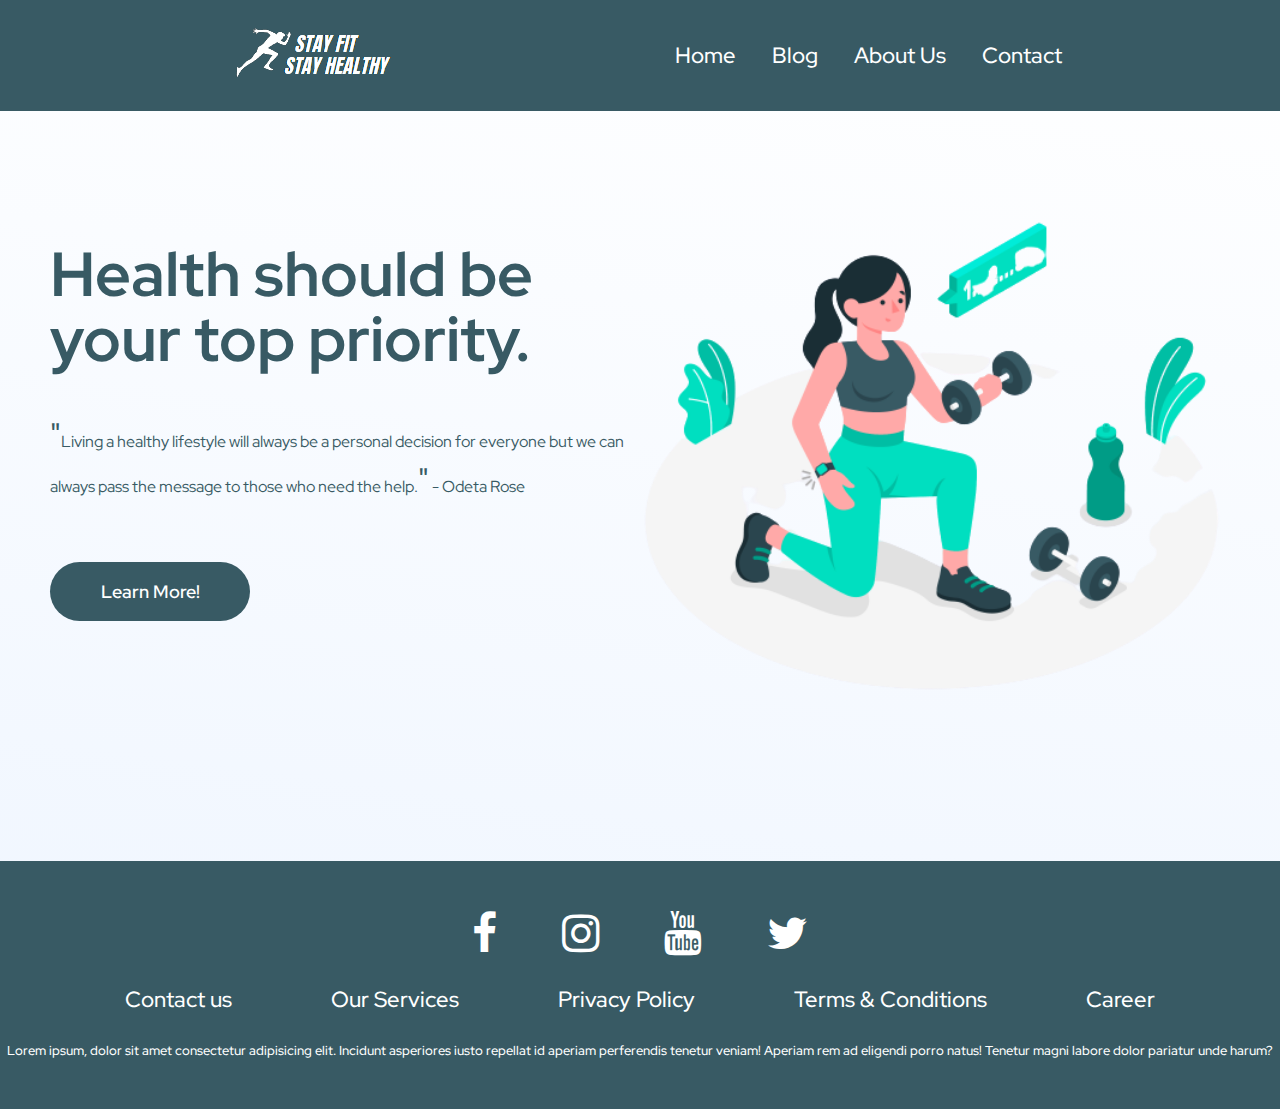
<file: index.html>
<!DOCTYPE html>
<html>
<head>
    <meta name="viewport" content="width=device-width, initial-scale=1.0">
    <title>Stay Fit, Stay Healthy</title>
    <link rel="stylesheet" type="text/css" href="style.css">
    <link rel="stylesheet" href="https://cdnjs.cloudflare.com/ajax/libs/font-awesome/4.7.0/css/font-awesome.min.css">
    <link rel="shortcut icon" type="image/jpg" href="./imgs/web-ico.png"/>
</head>
    <body>       
        <div id="header">
            <a href="index.html"><img  src="imgs/logo2.png" class="logo"> </a>
            <ul class="desktop-navbar">
                <li><a href="index.html" class="nav active">Home</a></li>
                <li><a href="blog.html" class="nav">Blog</a></li>
                <li><a href="aboutus.html" class="nav">About Us</a></li>
                <li><a href="contact.html" class="nav">Contact</a></li>
            </ul>
        </div>

        <div class="content-section intro-section">
            <img src="./imgs/exercise-vector.png" class="hero" alt="">
            <div class="intro-content content">
                <h1>Health should be your top priority.</h1>
                <p><span>"</span>Living a healthy lifestyle will always be a personal decision for everyone but we can always pass the message to those who need the help.<span>"</span> - Odeta Rose</p>
                <button class="b-button">Learn More!</button>
            </div>
        </div>

        <footer>
            <div class="footer">
                <div class="row">
                    <a href="#"><i class="fa fa-facebook"></i></a>
                    <a href="#"><i class="fa fa-instagram"></i></a>
                    <a href="#"><i class="fa fa-youtube"></i></a>
                    <a href="#"><i class="fa fa-twitter"></i></a>
                </div>
            
                <div class="row">
                    <ul>
                        <li><a href="#">Contact us</a></li>
                        <li><a href="#">Our Services</a></li>
                        <li><a href="#">Privacy Policy</a></li>
                        <li><a href="#">Terms & Conditions</a></li>
                        <li><a href="#">Career</a></li>
                    </ul>
                </div>
            
                <div class="row">
                    Lorem ipsum, dolor sit amet consectetur adipisicing elit. Incidunt asperiores iusto repellat id aperiam perferendis tenetur veniam! Aperiam rem ad eligendi porro natus! Tenetur magni labore dolor pariatur unde harum? 
                </div>
            </div>
        </footer>
        
    </body>
</html>
</file>
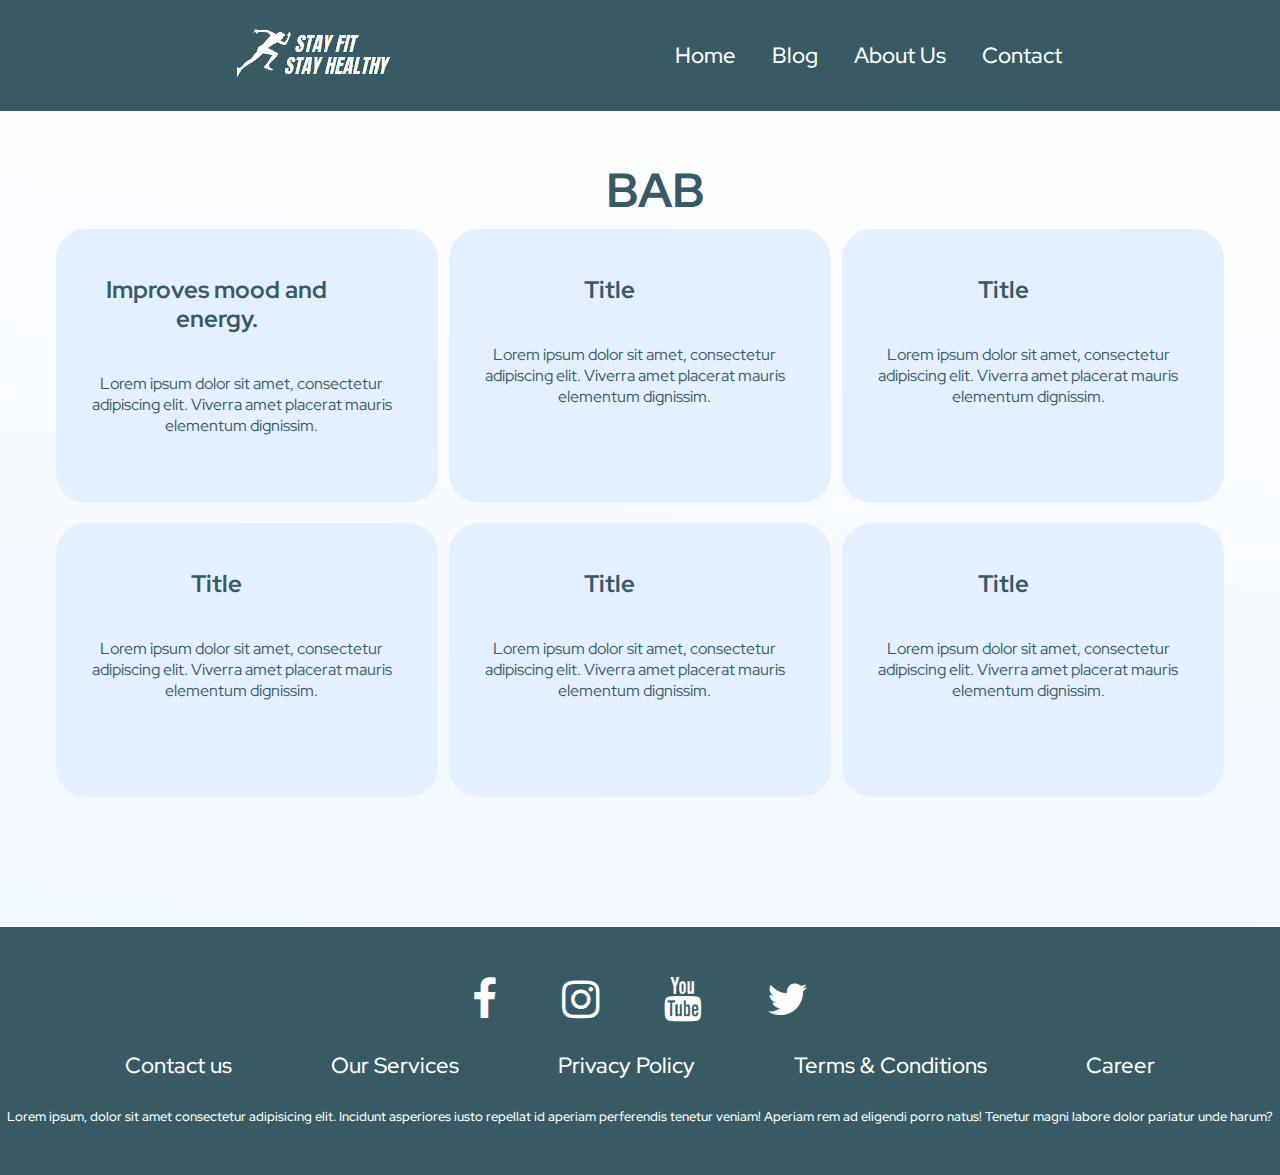
<file: aboutus.html>
<!DOCTYPE html>
<html>
<head>
    <meta name="viewport" content="width=device-width, initial-scale=1.0">
    <title>Stay Fit, Stay Healthy</title>
    <link rel="stylesheet" type="text/css" href="style.css">
    <link rel="stylesheet" href="https://cdnjs.cloudflare.com/ajax/libs/font-awesome/4.7.0/css/font-awesome.min.css">
    <link rel="shortcut icon" type="image/jpg" href="./imgs/web-ico.png"/>
</head>
    <body>       
        <div id="header">
            <a href="index.html"><img  src="./imgs/logo2.png" class="logo"> </a>
            <ul class="desktop-navbar">
                <li><a href="index.html" class="nav">Home</a></li>
                <li><a href="blog.html" class="nav">Blog</a></li>
                <li><a href="aboutus.html" class="nav active">About Us</a></li>
                <li><a href="contact.html" class="nav">Contact</a></li>
            </ul>
        </div>

        <div class="content-section benefits-section">
            <div class="content benefits-content">
                <h3>BAB</h3>
                <div class="benefits-boxes">
                    <div class="benefits-box">
                        <h4>Improves mood and energy.</h4>
                        <p>Lorem ipsum dolor sit amet, consectetur adipiscing elit.
                            Viverra amet placerat mauris elementum dignissim.</p>
                    </div>
                    <div class="benefits-box benefits">
                        <h4>Title</h4>
                        <p>Lorem ipsum dolor sit amet, consectetur adipiscing elit.
                            Viverra amet placerat mauris elementum dignissim.</p>
                    </div>
                    <div class="benefits-box benefits">
                        <h4>Title</h4>
                        <p>Lorem ipsum dolor sit amet, consectetur adipiscing elit.
                            Viverra amet placerat mauris elementum dignissim.</p>
                    </div>
                    <div class="benefits-box">
                        <h4>Title</h4>
                        <p>Lorem ipsum dolor sit amet, consectetur adipiscing elit.
                            Viverra amet placerat mauris elementum dignissim.</p>
                    </div>
                    <div class="benefits-box">
                        <h4>Title</h4>
                        <p>Lorem ipsum dolor sit amet, consectetur adipiscing elit.
                            Viverra amet placerat mauris elementum dignissim.</p>
                    </div>
                    <div class="benefits-box">
                        <h4>Title</h4>
                        <p>Lorem ipsum dolor sit amet, consectetur adipiscing elit.
                            Viverra amet placerat mauris elementum dignissim.</p>
                    </div>
                </div>
            </div>       
        </div>

        <footer>
            <div class="footer">
                <div class="row">
                    <a href="#"><i class="fa fa-facebook"></i></a>
                    <a href="#"><i class="fa fa-instagram"></i></a>
                    <a href="#"><i class="fa fa-youtube"></i></a>
                    <a href="#"><i class="fa fa-twitter"></i></a>
                </div>
            
                <div class="row">
                    <ul>
                        <li><a href="#">Contact us</a></li>
                        <li><a href="#">Our Services</a></li>
                        <li><a href="#">Privacy Policy</a></li>
                        <li><a href="#">Terms & Conditions</a></li>
                        <li><a href="#">Career</a></li>
                    </ul>
                </div>
            
                <div class="row">
                    Lorem ipsum, dolor sit amet consectetur adipisicing elit. Incidunt asperiores iusto repellat id aperiam perferendis tenetur veniam! Aperiam rem ad eligendi porro natus! Tenetur magni labore dolor pariatur unde harum? 
                </div>
            </div>
        </footer>
    </body>
</html>
</file>
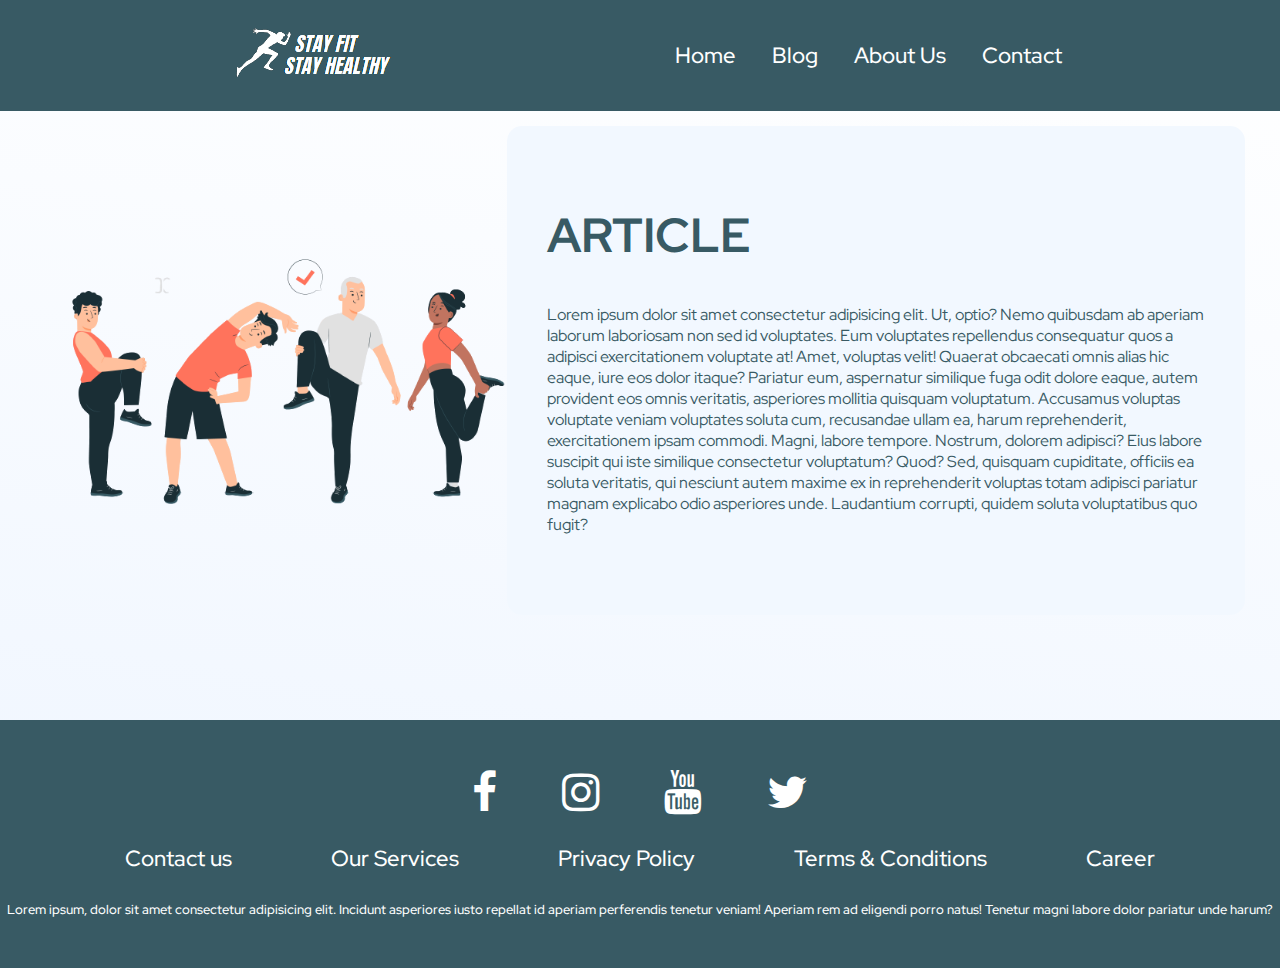
<file: blog.html>
<!DOCTYPE html>
<html>
<head>
    <meta name="viewport" content="width=device-width, initial-scale=1.0">
    <title>Stay Fit, Stay Healthy</title>
    <link rel="stylesheet" type="text/css" href="style.css">
    <link rel="stylesheet" href="https://cdnjs.cloudflare.com/ajax/libs/font-awesome/4.7.0/css/font-awesome.min.css">
    <link rel="shortcut icon" type="image/jpg" href="./imgs/web-ico.png"/>
</head>
    <body>       
        <div id="header">
            <a href="index.html"><img  src="./imgs/logo2.png" class="logo"> </a>
            <ul class="desktop-navbar">
                <li><a href="index.html" class="nav">Home</a></li>
                <li><a href="blog.html" class="nav active">Blog</a></li>
                <li><a href="aboutus.html" class="nav">About Us</a></li>
                <li><a href="contact.html" class="nav">Contact</a></li>
            </ul>
        </div>

        <div class="content-section engage-section">
            <img src="./imgs/article-1.png" alt="">
            <div class="engage-content content">
                <h3>ARTICLE</h3>
                <p>Lorem ipsum dolor sit amet consectetur adipisicing elit. Ut, optio? Nemo quibusdam ab aperiam laborum laboriosam non sed id voluptates. Eum voluptates repellendus consequatur quos a adipisci exercitationem voluptate at!
                Amet, voluptas velit! Quaerat obcaecati omnis alias hic eaque, iure eos dolor itaque? Pariatur eum, aspernatur similique fuga odit dolore eaque, autem provident eos omnis veritatis, asperiores mollitia quisquam voluptatum.
                Accusamus voluptas voluptate veniam voluptates soluta cum, recusandae ullam ea, harum reprehenderit, exercitationem ipsam commodi. Magni, labore tempore. Nostrum, dolorem adipisci? Eius labore suscipit qui iste similique consectetur voluptatum? Quod?
                Sed, quisquam cupiditate, officiis ea soluta veritatis, qui nesciunt autem maxime ex in reprehenderit voluptas totam adipisci pariatur magnam explicabo odio asperiores unde. Laudantium corrupti, quidem soluta voluptatibus quo fugit?</p>    
            </div>
        </div>

        <footer>
            <div class="footer">
                <div class="row">
                    <a href="#"><i class="fa fa-facebook"></i></a>
                    <a href="#"><i class="fa fa-instagram"></i></a>
                    <a href="#"><i class="fa fa-youtube"></i></a>
                    <a href="#"><i class="fa fa-twitter"></i></a>
                </div>
            
                <div class="row">
                    <ul>
                        <li><a href="#">Contact us</a></li>
                        <li><a href="#">Our Services</a></li>
                        <li><a href="#">Privacy Policy</a></li>
                        <li><a href="#">Terms & Conditions</a></li>
                        <li><a href="#">Career</a></li>
                    </ul>
                </div>
            
                <div class="row">
                    Lorem ipsum, dolor sit amet consectetur adipisicing elit. Incidunt asperiores iusto repellat id aperiam perferendis tenetur veniam! Aperiam rem ad eligendi porro natus! Tenetur magni labore dolor pariatur unde harum? 
                </div>
            </div>
        </footer>
    </body>
</html>
</file>
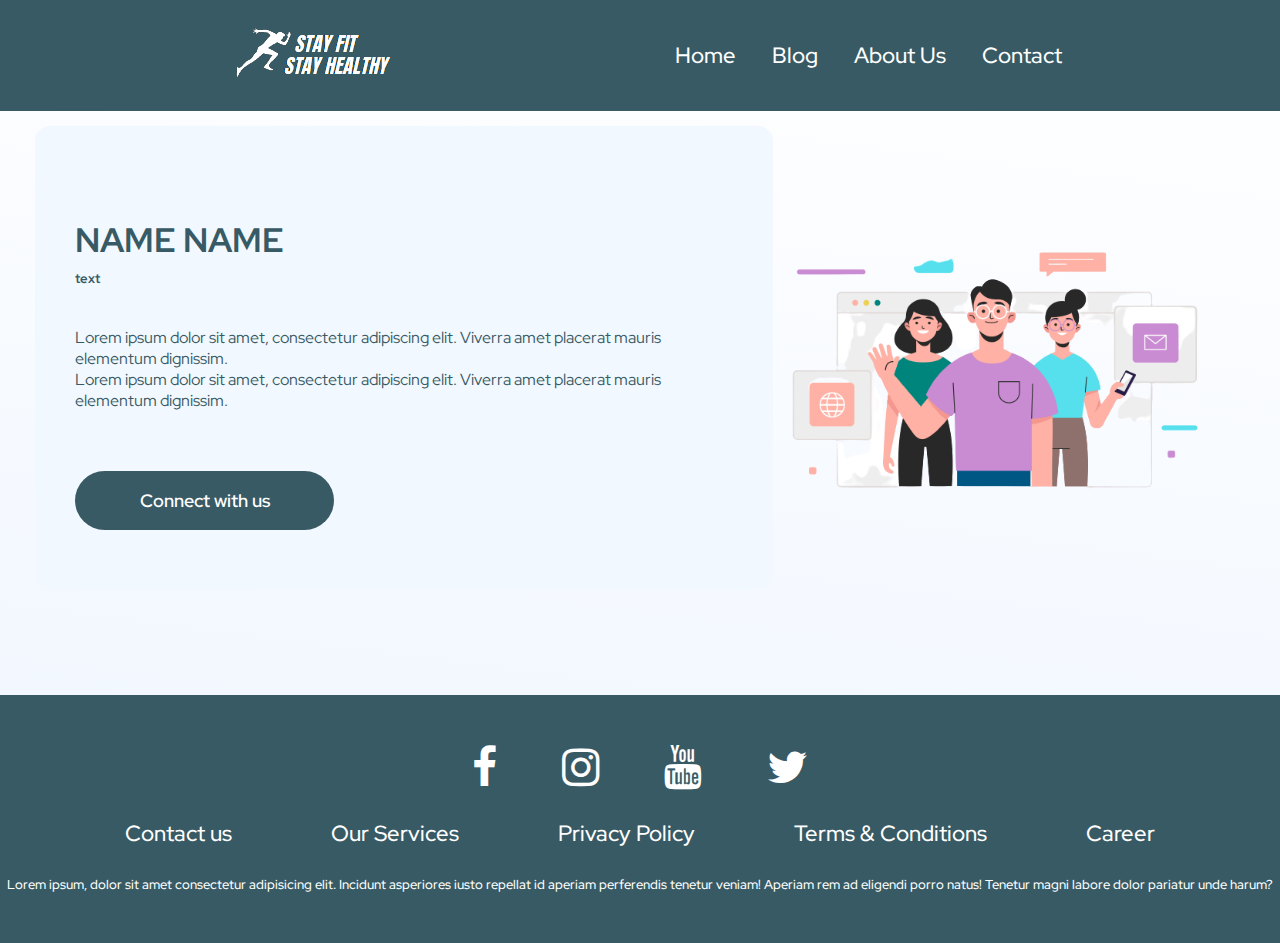
<file: contact.html>
<!DOCTYPE html>
<html>
<head>
    <meta name="viewport" content="width=device-width, initial-scale=1.0">
    <title>Stay Fit, Stay Healthy</title>
    <link rel="stylesheet" type="text/css" href="style.css">
    <link rel="stylesheet" href="https://cdnjs.cloudflare.com/ajax/libs/font-awesome/4.7.0/css/font-awesome.min.css">
    <link rel="shortcut icon" type="image/jpg" href="./imgs/web-ico.png"/>
</head>
    <body>       
        <div id="header">
            <a href="index.html"><img  src="imgs/logo2.png" class="logo"> </a>
            <ul class="desktop-navbar">
                <li><a href="index.html" class="nav">Home</a></li>
                <li><a href="blog.html" class="nav">Blog</a></li>
                <li><a href="aboutus.html" class="nav">About Us</a></li>
                <li><a href="contact.html" class="nav active">Contact</a></li>
            </ul>
        </div>

        <div class="content-section example-section">
            <img src="./imgs/contact-us.png" alt="">
            <div class="engage-content content">
                <h3><span>NAME NAME</span></h3>
                <h5>text</h5>
                <p>Lorem ipsum dolor sit amet, consectetur adipiscing elit. 
                    Viverra amet placerat mauris elementum dignissim. <br>
                    Lorem ipsum dolor sit amet, consectetur adipiscing elit. 
                    Viverra amet placerat mauris elementum dignissim.
                </p>
                <button id="training-btn">Connect with us</button>
            </div>
        </div>

        <footer>
            <div class="footer">
                <div class="row">
                    <a href="#"><i class="fa fa-facebook"></i></a>
                    <a href="#"><i class="fa fa-instagram"></i></a>
                    <a href="#"><i class="fa fa-youtube"></i></a>
                    <a href="#"><i class="fa fa-twitter"></i></a>
                </div>
            
                <div class="row">
                    <ul>
                        <li><a href="#">Contact us</a></li>
                        <li><a href="#">Our Services</a></li>
                        <li><a href="#">Privacy Policy</a></li>
                        <li><a href="#">Terms & Conditions</a></li>
                        <li><a href="#">Career</a></li>
                    </ul>
                </div>
            
                <div class="row">
                    Lorem ipsum, dolor sit amet consectetur adipisicing elit. Incidunt asperiores iusto repellat id aperiam perferendis tenetur veniam! Aperiam rem ad eligendi porro natus! Tenetur magni labore dolor pariatur unde harum? 
                </div>
            </div>
        </footer>
    </body>
</html>
</file>
<file: style.css>
@import url('https://fonts.googleapis.com/css2?family=Red+Hat+Display:wght@500;700;900&display=swap');

* {
    margin:0;
    padding:0;
    font-family: 'Red Hat Display', sans-serif;
}
body {
    background-image: linear-gradient(rgb(111, 111, 240), transparent), url(imgs/bg.jpg);
    background-size: cover;
    background-position: center;
}
body, html {
    min-height:100vh;
    min-width: 100%; 
}
body {
    background: linear-gradient(7.28deg, #EEF5FF 0%, #FFFFFF 99.69%);
    text-align: center;
}
#header {
    background-color: #385A64;
    padding:18px 200px;
    height:75px;
    display: flex;
    align-items: center;
    box-shadow: none;
    justify-content: space-between;
}
.desktop-navbar {
    display:flex;
    list-style-type: none;
}
.desktop-navbar .hero {
    width:30px;
    margin-right:100px;
}
.nav {
    color: white;
}
div.header > ul > li {
    border-bottom: 2px solid black;
}
h1, h2, h3, h4, h5, h6, p, a{
    color: #385A64;
}
a {
    margin:18px;
    font-weight: 500;
    font-size: 22px;
    text-decoration:none;
    transition:0.3s ease transform;
}
a:hover {
    cursor:pointer;
    transform: translateY(2px);
    transition:0.3s ease transform;
    color: #00DFC0;
}
li {
    transition:0.3s ease transform;
}
li:hover {
    cursor:pointer;
    transform: translateY(2px);
    transition:0.3s ease transform;
    color: #00DFC0;
}
i {
    transition:0.3s ease transform;
}
i:hover {
    cursor:pointer;
    transform: translateY(2px);
    transition:0.3s ease transform;
}benefits-box {
    transition:0.3s ease transform;

}
.benefits-box:hover {
    cursor:pointer;
    transform: translateY(2px);
    transition:0.3s ease transform;
}
.content-section > .hero, 
.engage-content, 
.example-content {
    max-width:600px;
}
.content-section {
    margin:30px 0 120px;
    padding:0 50px;
    display:flex;
    flex-direction:column;
    align-items: center;
    justify-content: center;  
}
h2 {
    font-weight: 500;
    font-size:36px;
    margin:20px;
}

.intro-section {
    justify-content:space-around;
}
.hero {
    width:100%;
    max-width:500px;
    margin: unset;
}
h1 {
    font-size: 62px;
    line-height:65px;
}
.intro-content {
    max-width: 640px;
    margin:auto;
}
.engage-content p {
    text-align: left;
}
.content-section img {
    max-width: 40%;
}
p {
    max-width:600;
    margin:40px 0;
}
span {
    font-size: 34px;
}
button {
    background-color:#385A64;
    color:white;
    font-size:18px;
    font-weight: 600;
    border-radius: 30px;
    padding: 18px;
    margin:20px 0;
    width:259px;
    border:none;
    opacity:1;
    transition:0.7s ease opacity;
}
button:hover {
    cursor:pointer;
    opacity:0.60;
    transition:0.4s ease opacity;
}
.engage-section {
    flex-direction: row;
    text-align:left;
}
.engage-content {
    background: #F2F8FF;
    margin:-15px;
    box-sizing: border-box;
    padding:40px;
    border-radius:15px;
}
h3 {
    font-size: 48px;
    line-height: 58px;
    margin-top:40px;
}
.benefits-section {
    position:relative;
    flex-direction:row-reverse;
}
.benefits-boxes {
    display:flex;
    align-items:center;
    justify-content: flex-start;
    flex-wrap:wrap;
}
.benefits-box {
    width:382px;
    height:274px;
    background-color:#E4F0FF;
    border-radius: 30px;
    padding:36px;
    margin:10px auto;
    box-sizing: border-box;
}
h4 {
    margin:10px 0;
    font-weight: 700;
    font-size: 24px;
    line-height: 29px;
    max-width:250px;
}
.benefits-box p {
    max-width:300px;
}
.benefits-section h3 {
    padding:0 0 0 30px;
    margin-top:20px;
}
.benefits-section button {
    position:absolute;
    bottom:-80px;
    top:20px;
    height: 54px;
    right:200px;
    transform:translateX(50%);
}
.content-section > .hero, 
.example-content {
    max-width:600px;
}
.engage-content {
    max-width: 800px;
}
.content-section {
    padding:0 50px;
    align-items: center;
    justify-content: center;
}
.intro-content {
    margin:unset;
}
.intro-section, .example-section {
    flex-direction:row-reverse;
    text-align: left;
}
.b-button {
    width:200px;
}
.footer {
    bottom: 0;
    left: 0;
    right: 0;
    padding: 2rem;
    background: purple;
    color: white;
    font-weight: 500;
    justify-content: center;
    align-items: center;
    gap: 0.2rem;
}
.footer {
    background:#385A64;
    padding:30px 0px;
    font-family: 'Play', sans-serif;
    text-align:center;
}
.footer .row {
    width:100%;
    margin:1% 0%;
    padding:0.6% 0%;
    color:white;
    font-size:0.8em;
}
.footer .row a {
    text-decoration:none;
    color:white;
    transition:0.5s;
}
.footer .row a:hover {
    color:#fff;
}
.footer .row ul {
    width:100%;
}
.footer .row ul li {
    display:inline-block;
    margin:0px 30px;
}
.footer .row a i {
    font-size:2em;
    margin:0% 1%;
}
</file>
